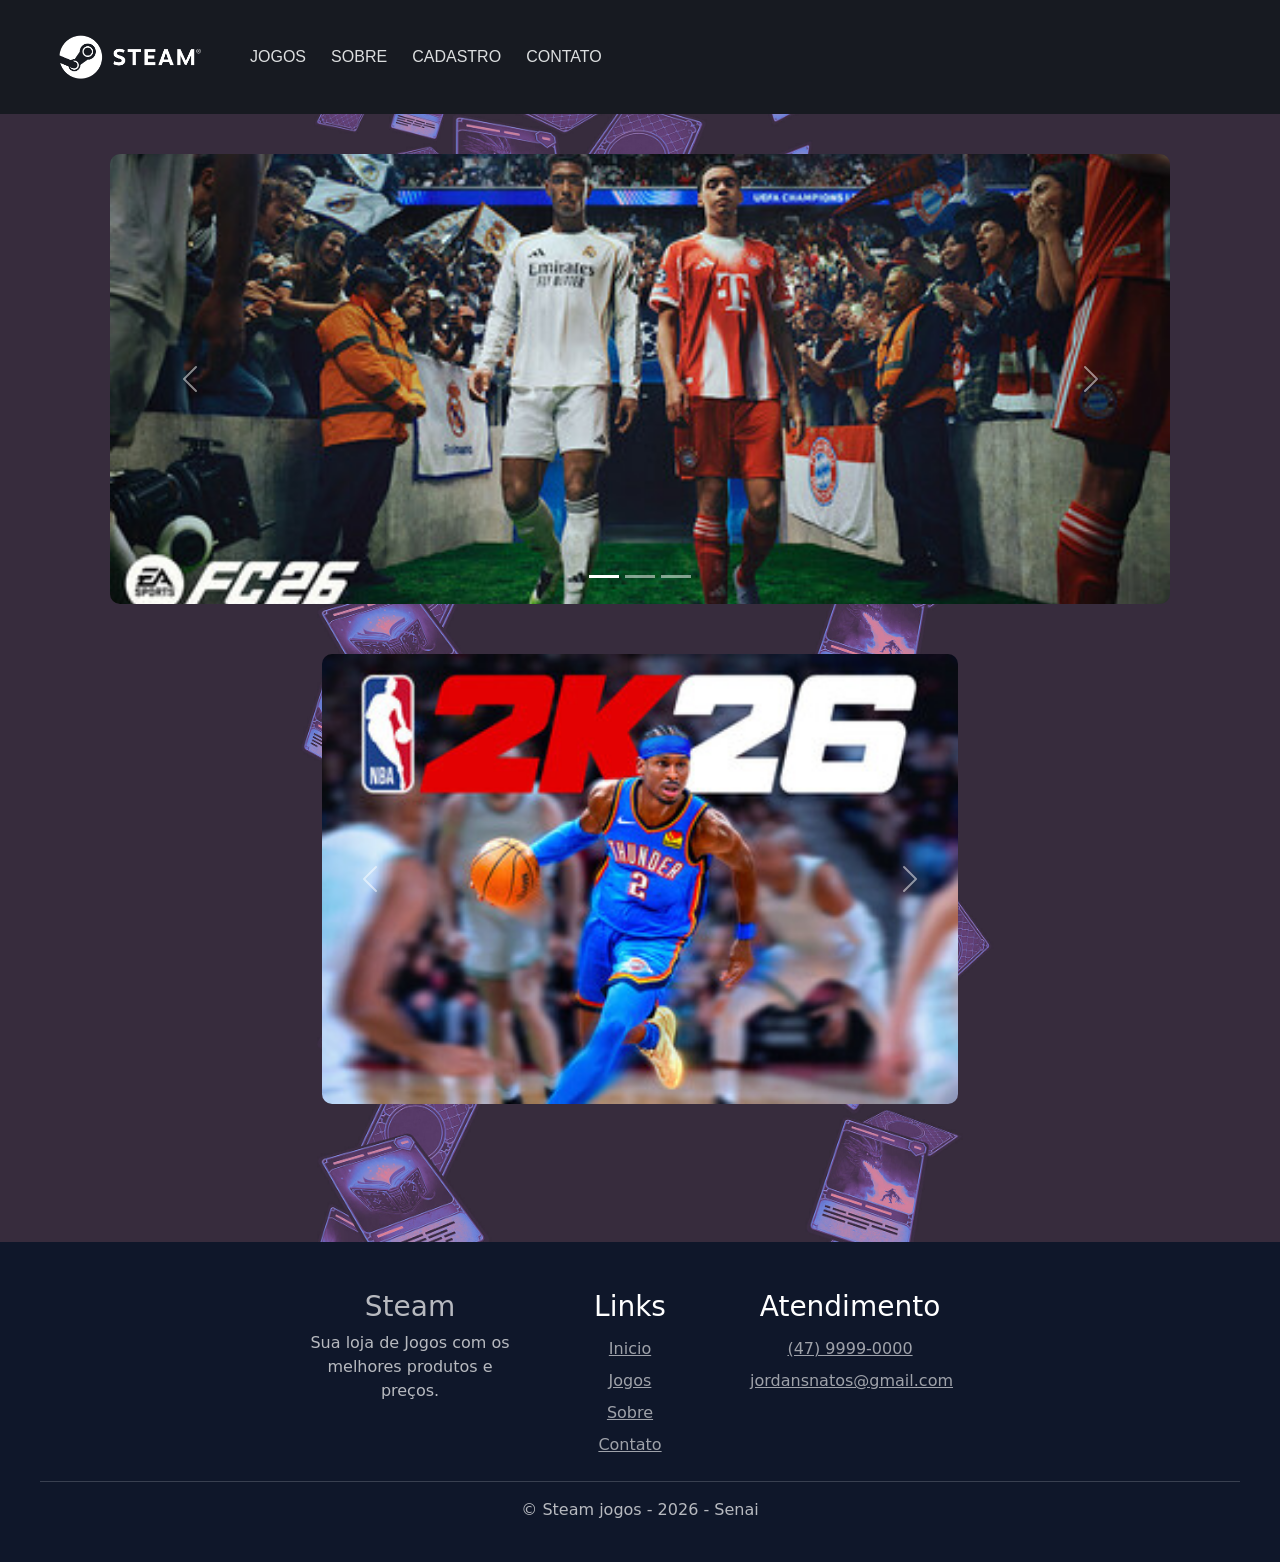
<file: index.html>
<!doctype html>
<html lang="pt-br">
  <head>
    <!-- Required meta tags -->
    <meta charset="utf-8"/>
    <meta name="viewport" content="width=device-width, initial-scale=1"/>
    <link rel="stylesheet" href=".//css/style.css"/>
    <!-- Bootstrap CSS -->
    <link
      href="https://cdn.jsdelivr.net/npm/bootstrap@5.0.2/dist/css/bootstrap.min.css"
      rel="stylesheet"
      integrity="sha384-EVSTQN3/azprG1Anm3QDgpJLIm9Nao0Yz1ztcQTwFspd3yD65VohhpuuCOmLASjC"
      crossorigin="anonymous"
    />

    <title>Bem vindo(a) ao Steam</title>
  </head>

  <body>
    <header>
      <img src="./assets/header_logo.jpeg" alt="logo steam" />
      <nav>
        <a href="jogos.html">Jogos</a>
        <a href="sobre.html">Sobre</a>
        <a href="cadastro.html">Cadastro</a>
        <a href="contato.html">Contato</a>
      </nav>
    </header>

    <main>
      <div
        id="carouselExampleIndicators"
        class="carousel slide"
        data-bs-ride="carousel"
      >
        <div class="carousel-indicators">
          <button
            type="button"
            data-bs-target="#carouselExampleIndicators"
            data-bs-slide-to="0"
            class="active"
            aria-current="true"
            aria-label="Slide 1"
          ></button>
          <button
            type="button"
            data-bs-target="#carouselExampleIndicators"
            data-bs-slide-to="1"
            aria-label="Slide 2"
          ></button>
          <button
            type="button"
            data-bs-target="#carouselExampleIndicators"
            data-bs-slide-to="2"
            aria-label="Slide 3"
          ></button>
        </div>

        <div class="carousel-inner">
          <div class="carousel-item active">
            <img src="./assets/fc26.jpg" class="d-block w-100" alt="FC26" />
          </div>
          <div class="carousel-item">
            <img
              src="./assets/callOfDuty.jpg"
              class="d-block w-100"
              alt="Call of Duty"
            />
          </div>
          <div class="carousel-item">
            <img
              src="./assets/horazion.jpg"
              class="d-block w-100"
              alt="Forza Horizion 6"
            />
          </div>
        </div>

        <button
          class="carousel-control-prev"
          type="button"
          data-bs-target="#carouselExampleIndicators"
          data-bs-slide="prev"
        >
          <span class="carousel-control-prev-icon" aria-hidden="true"></span>
          <span class="visually-hidden">Previous</span>
        </button>

        <button
          class="carousel-control-next"
          type="button"
          data-bs-target="#carouselExampleIndicators"
          data-bs-slide="next"
        >
          <span class="carousel-control-next-icon" aria-hidden="true"></span>
          <span class="visually-hidden">Next</span>
        </button>
      </div>

      <!-- Segundo carrosel -->
      <div class="d-flex justify-content-center w-100 my-5">
        <div style="width: 60%">
          <div
            id="carouselExampleControls"
            class="carousel slide"
            data-bs-ride="carousel"
          >
            <div class="carousel-inner">
              <div class="carousel-item active">
                <img
                  src="./assets/2k26.jpg"
                  class="d-block w-100"
                  alt="Jogo 2k26"
                />
              </div>
              <div class="carousel-item">
                <img
                  src="./assets/battllefield6.jpg"
                  class="d-block w-100"
                  alt="Jogo bettllefield6"
                />
              </div>
              <div class="carousel-item">
                <img
                  src="./assets/gtaV.jpg"
                  class="d-block w-100"
                  alt="Jogo GTA V"
                />
              </div>
            </div>
            <button
              class="carousel-control-prev"
              type="button"
              data-bs-target="#carouselExampleControls"
              data-bs-slide="prev"
            >
              <span
                class="carousel-control-prev-icon"
                aria-hidden="true"
              ></span>
              <span class="visually-hidden">Previous</span>
            </button>
            <button
              class="carousel-control-next"
              type="button"
              data-bs-target="#carouselExampleControls"
              data-bs-slide="next"
            >
              <span
                class="carousel-control-next-icon"
                aria-hidden="true"
              ></span>
              <span class="visually-hidden">Next</span>
            </button>
          </div>
        </div>
      </div>
    </main>
    <script src="https://cdn.jsdelivr.net/npm/bootstrap@5.3.7/dist/js/bootstrap.bundle.min.js"></script>

    <footer>
      <div class="footer-end">
        <div class="footer-grid">
          <h3>Steam</h3>
          <p>Sua loja de Jogos com os melhores produtos e preços.</p>
        </div>
        <div class="footer-grid">
          <div class="footer-col">
            <h3>Links</h3>
            <a href="index.html">Inicio</a>
            <a href="jogos.html">Jogos</a>
            <a href="sobre.html">Sobre</a>
            <a href="contato">Contato</a>
          </div>
        </div>
        <div class="footer-grid">
          <div class="footer-col">
            <h3>Atendimento</h3>
            <a href="tel:+554799990000">(47) 9999-0000</a>
            <a href="malito:jordansnatos@gmail.com">jordansnatos@gmail.com</a>
          </div>
        </div>
      </div>
      <hr />
      <p>&copy; Steam jogos - 2026 - Senai</p>
    </footer>
  </body>
</html>
</file>
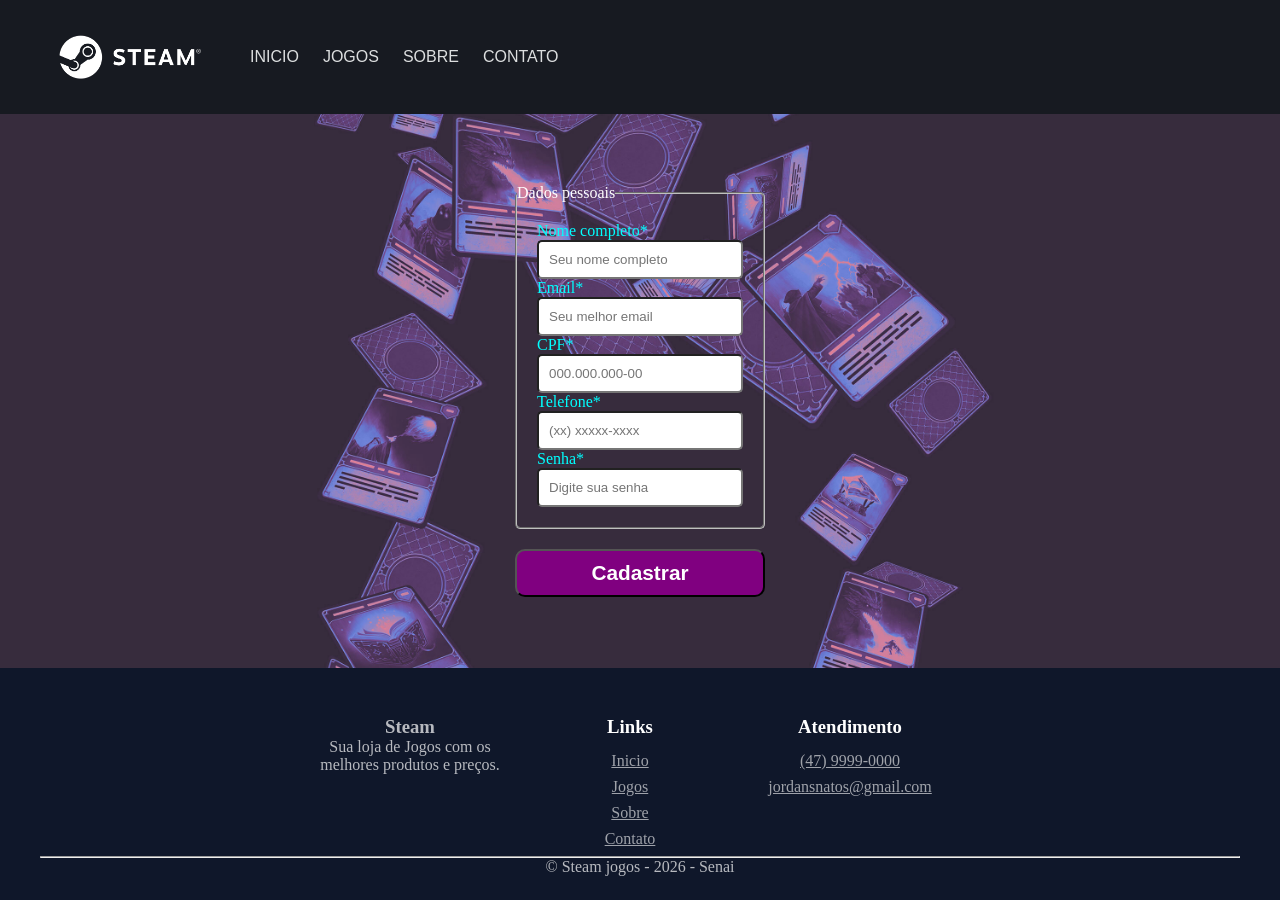
<file: cadastro.html>
<!DOCTYPE html>
<html lang="pt-br">

<head>
    <meta charset="UTF-8">
    <meta name="viewport" content="width=device-width, initial-scale=1.0">
    <title>Se cadastre-se</title>
    <link rel="stylesheet" href="./css/cadastro.css">
</head>

<body>
    <header>
        <img src="./assets/header_logo.jpeg" alt="logo steam" />
        <nav>
            <a href="index.html">Inicio</a>
            <a href="jogos.html">Jogos</a>
            <a href="sobre.html">Sobre</a>
            <a href="contato.html">Contato</a>
        </nav>
    </header>

    <main>
        <form action="index.html" method="get">
            <fieldset>
                <legend>Dados pessoais</legend>
                <div class="campos">
                    <label for="name">Nome completo*</label>
                    <input type="text" name="name" id="name" required placeholder="Seu nome completo" minlength="3">

                    <label for="email">Email*</label>
                    <input type="email" name="email" id="email" required placeholder="Seu melhor email">

                    <label for="cpf">CPF*</label>
                    <input type="text" name="cpf" id="cpf" required placeholder="000.000.000-00" maxlength="14"
                        pattern="\d{3}\.\d{3}\.\d{3}-\d{2}">

                    <label for="telefone">Telefone*</label>
                    <input type="tel" name="telefone" id="telefone" required placeholder="(xx) xxxxx-xxxx"
                        maxlength="15" pattern="\(\d{2}\)\d{5}-\d{4}">

                    <label for="senha">Senha*</label>
                    <input type="password" name="senha" id="senha" placeholder="Digite sua senha" required
                        minlength="6">
                </div>
            </fieldset>
            <div class="div-btn">
                <button class="btn">Cadastrar</button>
            </div>
        </form>
    </main>

    <footer>
        <div class="footer-end">
            <div class="footer-grid">
                <h3>Steam</h3>
                <p>Sua loja de Jogos com os melhores produtos e preços.</p>
            </div>
            <div class="footer-grid">
                <div class="footer-col">
                    <h3>Links</h3>
                    <a href="index.html">Inicio</a>
                    <a href="jogos.html">Jogos</a>
                    <a href="sobre.html">Sobre</a>
                    <a href="contato">Contato</a>
                </div>
            </div>
            <div class="footer-grid">
                <div class="footer-col">
                    <h3>Atendimento</h3>
                    <a href="tel:+554799990000">(47) 9999-0000</a>
                    <a href="malito:jordansnatos@gmail.com">jordansnatos@gmail.com</a>
                </div>
            </div>
        </div>
        <hr>
        <p>&copy; Steam jogos - 2026 - Senai </p>
    </footer>
</body>

</html>
</file>
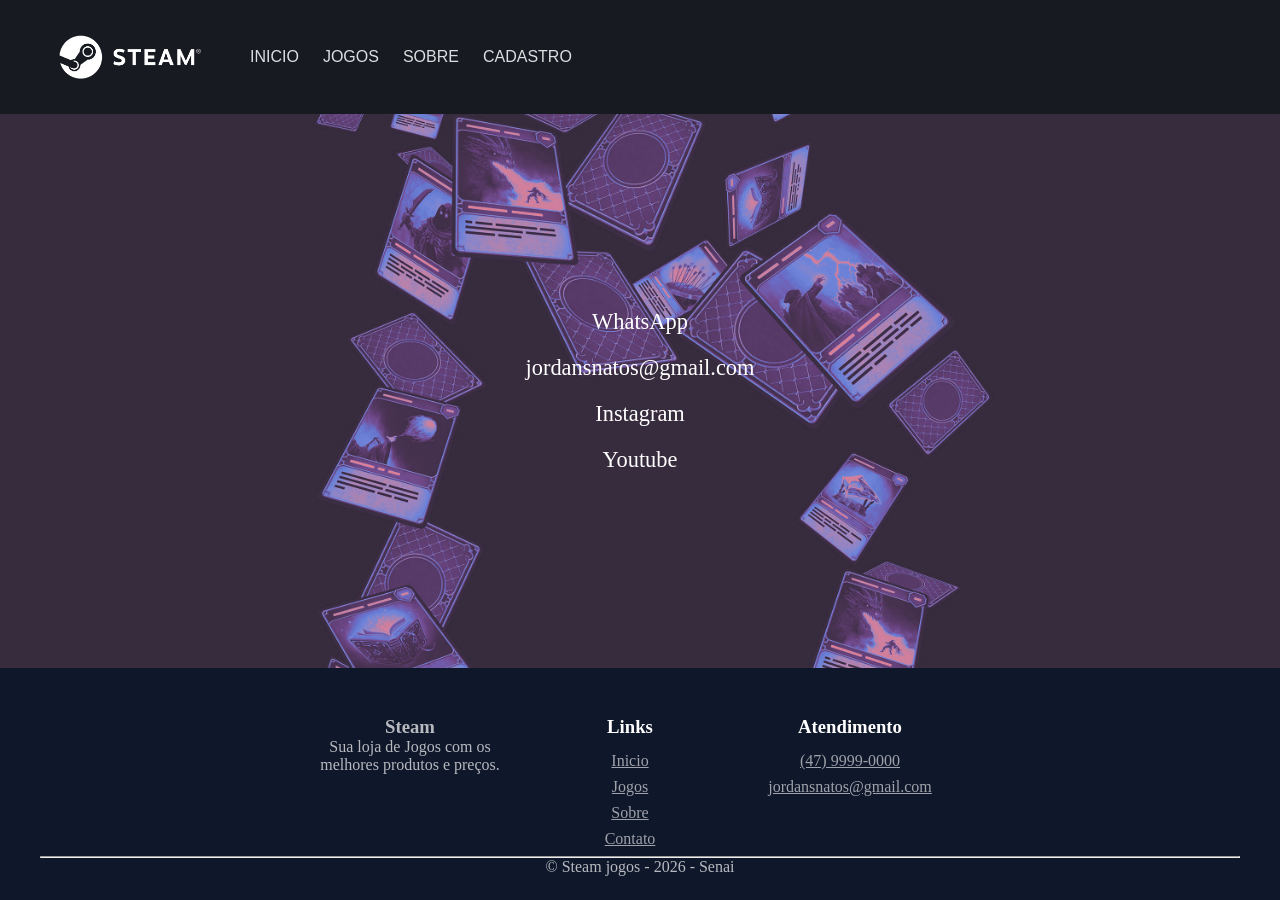
<file: contato.html>
<!doctype html>
<html lang="pt-br">
  <head>
    <meta charset="UTF-8" />
    <meta name="viewport" content="width=device-width, initial-scale=1.0" />
    <title>Contatos</title>
    <link rel="stylesheet" href="./css/contato.css" />
  </head>
  <body>
    <header>
      <img src="./assets/header_logo.jpeg" alt="logo steam" />
      <nav>
        <a href="index.html">Inicio</a>
        <a href="jogos.html">Jogos</a>
        <a href="sobre.html">Sobre</a>
        <a href="cadastro.html">Cadastro</a>
      </nav>
    </header>
    
    <main>
      <section>
        <a href="#">WhatsApp</a>
        <a href="malito:jordansnatos@gmail.com">jordansnatos@gmail.com</a>
        <a href="#">Instagram</a>
        <a href="https://www.youtube.com/@Steam">Youtube</a>
      </section>
    </main>

    <footer>
      <div class="footer-end">
        <div class="footer-grid">
          <h3>Steam</h3>
          <p>Sua loja de Jogos com os melhores produtos e preços.</p>
        </div>
        <div class="footer-grid">
          <div class="footer-col">
            <h3>Links</h3>
            <a href="index.html">Inicio</a>
            <a href="jogos.html">Jogos</a>
            <a href="sobre.html">Sobre</a>
            <a href="contato">Contato</a>
          </div>
        </div>
        <div class="footer-grid">
          <div class="footer-col">
            <h3>Atendimento</h3>
            <a href="tel:+554799990000">(47) 9999-0000</a>
            <a href="malito:jordansnatos@gmail.com">jordansnatos@gmail.com</a>
          </div>
        </div>
      </div>

      <hr /> 
      
      <p>&copy; Steam jogos - 2026 - Senai</p>
    </footer>
  </body>
</html>
</file>
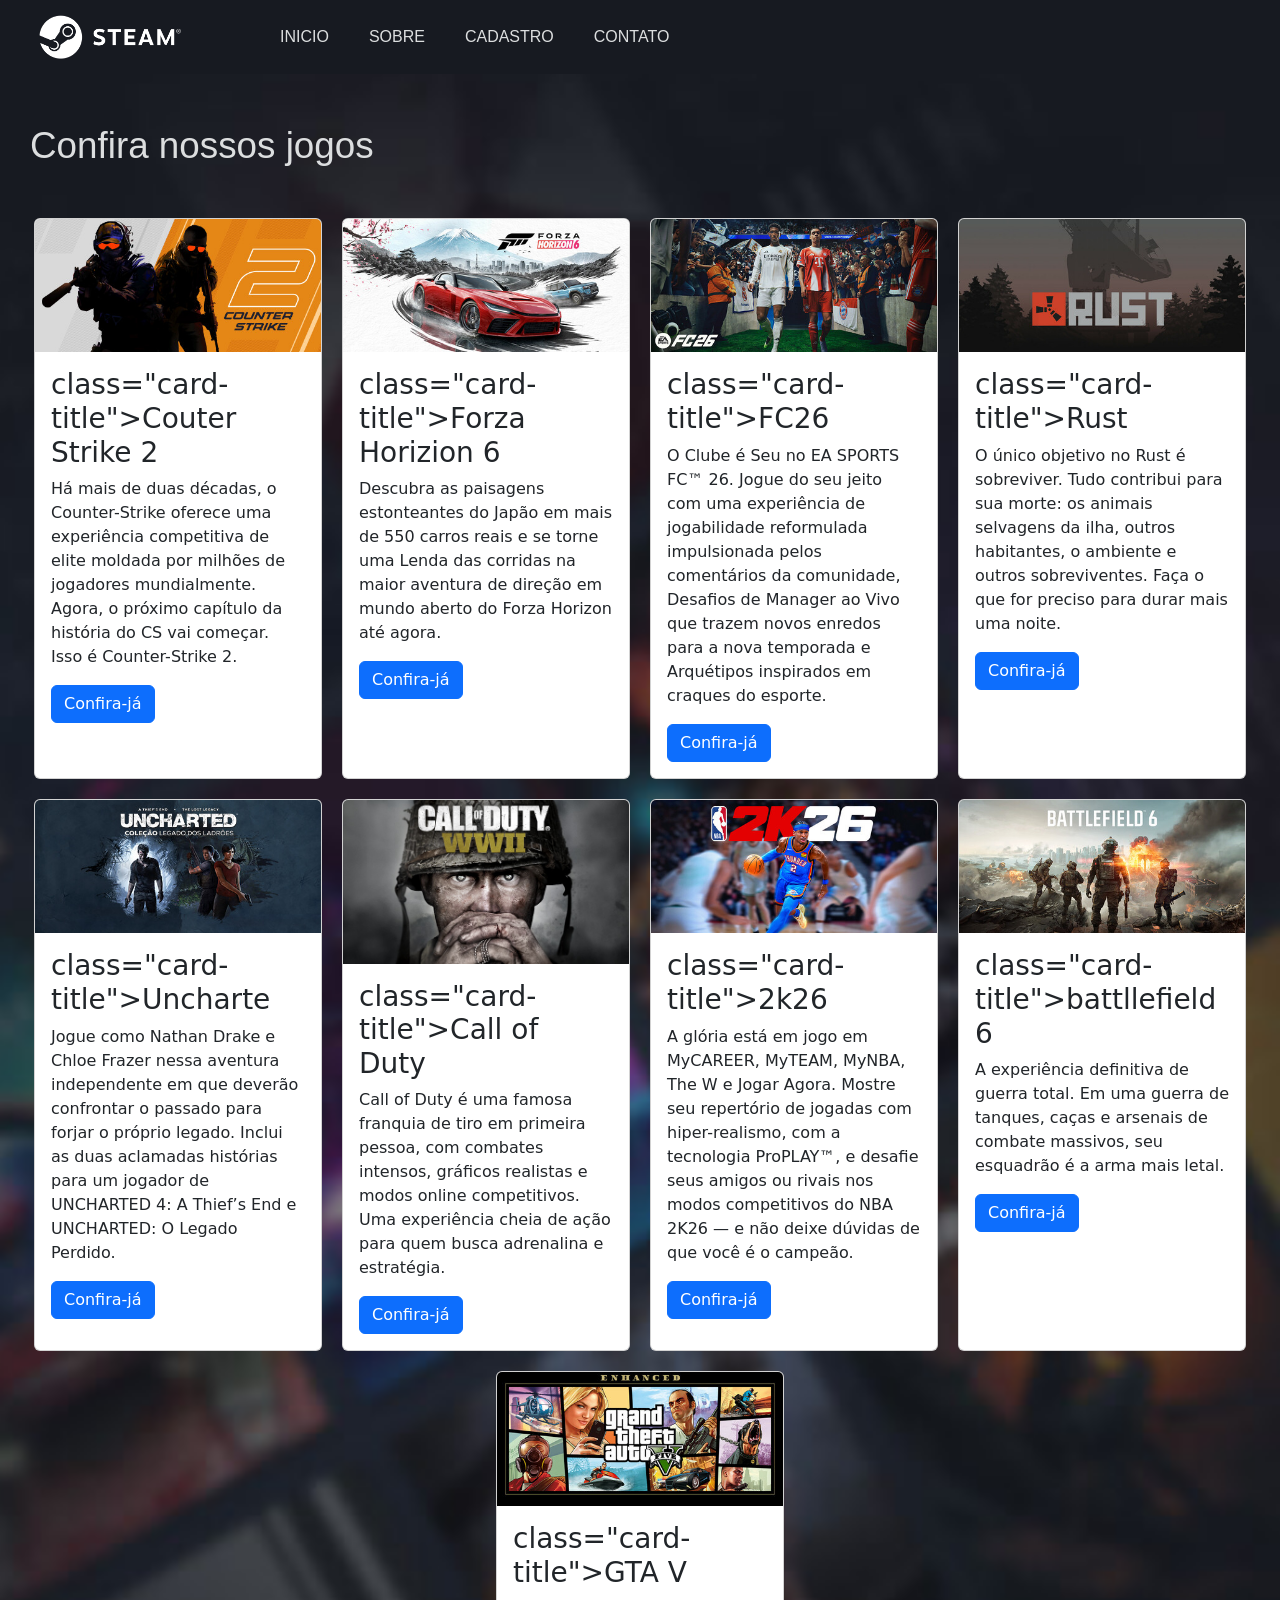
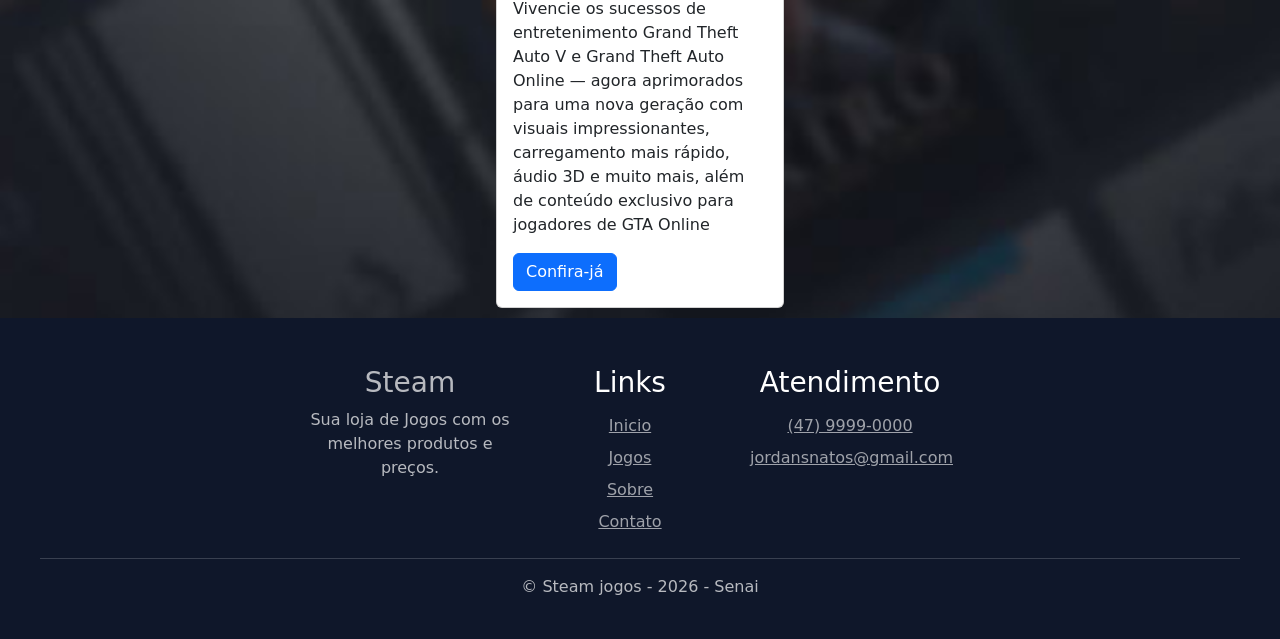
<file: jogos.html>
<!DOCTYPE html>
<html lang="pt-br">

<head>
    <meta charset="UTF-8">
    <meta name="viewport" content="width=device-width, initial-scale=1.0">
    <link href="https://cdn.jsdelivr.net/npm/bootstrap@5.0.2/dist/css/bootstrap.min.css" rel="stylesheet"
        integrity="sha384-EVSTQN3/azprG1Anm3QDgpJLIm9Nao0Yz1ztcQTwFspd3yD65VohhpuuCOmLASjC" crossorigin="anonymous">
    <title>Jogos</title>
    <link rel="stylesheet" href=".//css/jogos.css">
</head>

<body>
    <header>
        <img src="./assets/header_logo.jpeg" alt="logo da Steam">
        <nav>
            <a href="index.html">Inicio</a>
            <a href="sobre.html">Sobre</a>
            <a href="cadastro.html">Cadastro</a>
            <a href="contato.html">Contato</a>
        </nav>
    </header>

    <main>
        <h2>Confira nossos jogos</h2>

        <section class="card-main">
            <div class="card" style="width: 18rem;">
                <img src="./assets/couterstrike.jpg" class="card-img-top" alt="Jogo Couter Strike" loading="lazy">
                <div class="card-body">
                    <h3> class="card-title">Couter Strike 2</h3>
                    <p class="card-text">Há mais de duas décadas, o Counter-Strike oferece uma experiência
                        competitiva de elite moldada por milhões de jogadores mundialmente.
                        Agora, o próximo capítulo da história do CS vai começar. Isso é Counter-Strike 2.
                    </p>
                    <a href="#" class="btn btn-primary">Confira-já</a>
                </div>
            </div>

            <div class="card" style="width: 18rem;">
                <img src="./assets/horazion.jpg" class="card-img-top" alt="Jogo forza horizion 6" loading="lazy">
                <div class="card-body">
                    <h3> class="card-title">Forza Horizion 6</h3>
                    <p class="card-text">
                        Descubra as paisagens estonteantes do Japão em mais de 550 carros reais e se torne
                        uma Lenda das corridas na maior aventura de direção em mundo aberto do Forza Horizon até agora.
                    </p>
                    <a href="#" class="btn btn-primary">Confira-já</a>
                </div>
            </div>

            <div class="card" style="width: 18rem;">
                <img src="./assets/fc26.jpg" class="card-img-top" alt="Jogo FC26" loading="lazy">
                <div class="card-body">
                    <h3> class="card-title">FC26</h3>
                    <p class="card-text">
                        O Clube é Seu no EA SPORTS FC™ 26. Jogue do seu jeito com uma experiência
                        de jogabilidade reformulada impulsionada pelos comentários da comunidade,
                        Desafios de Manager ao Vivo que trazem novos enredos para a nova temporada
                        e Arquétipos inspirados em craques do esporte.
                    </p>
                    <a href="#" class="btn btn-primary">Confira-já</a>
                </div>
            </div>

            <div class="card" style="width: 18rem;">
                <img src="./assets/Rust.jpg" class="card-img-top" alt="Jogo Rust" loading="lazy">
                <div class="card-body">
                    <h3> class="card-title">Rust</h3>
                    <p class="card-text">
                        O único objetivo no Rust é sobreviver.
                        Tudo contribui para sua morte: os animais selvagens
                        da ilha, outros habitantes, o ambiente e outros sobreviventes.
                        Faça o que for preciso para durar mais uma noite.
                    </p>
                    <a href="#" class="btn btn-primary">Confira-já</a>
                </div>
            </div>

            <div class="card" style="width: 18rem;">
                <img src="./assets/Unchsrtted.jpg" class="card-img-top" alt="Jogo Uncharted" loading="lazy">
                <div class="card-body">
                    <h3> class="card-title">Uncharte</h3>
                    <p class="card-text">
                        Jogue como Nathan Drake e Chloe Frazer nessa aventura independente
                        em que deverão confrontar o passado para forjar o próprio legado.
                        Inclui as duas aclamadas histórias para um jogador de UNCHARTED 4:
                        A Thief’s End e UNCHARTED: O Legado Perdido.
                    </p>
                    <a href="#" class="btn btn-primary">Confira-já</a>
                </div>
            </div>

            <div class="card" style="width: 18rem;">
                <img src="./assets/callOfDuty.jpg" class="card-img-top" alt="Jogo Call of Duty" loading="lazy">
                <div class="card-body">
                    <h3> class="card-title">Call of Duty</h3>
                    <p class="card-text">
                        Call of Duty é uma famosa franquia de tiro em primeira pessoa,
                        com combates intensos, gráficos realistas e modos online competitivos.
                        Uma experiência cheia de ação para quem busca adrenalina e estratégia.
                    </p>
                    <a href="#" class="btn btn-primary">Confira-já</a>
                </div>
            </div>
            <div class="card" style="width: 18rem;">
                <img src="./assets/2k26.jpg" class="card-img-top" alt="Jogo 2k26" loading="lazy">
                <div class="card-body">
                    <h3> class="card-title">2k26</h3>
                    <p class="card-text">
                        A glória está em jogo em MyCAREER, MyTEAM, MyNBA, The W e Jogar Agora.
                        Mostre seu repertório de jogadas com hiper-realismo, com a tecnologia ProPLAY™,
                        e desafie seus amigos ou rivais nos modos competitivos do NBA 2K26 — e não deixe
                        dúvidas de que você é o campeão.
                    </p>
                    <a href="#" class="btn btn-primary">Confira-já</a>
                </div>
            </div>
            <div class="card" style="width: 18rem;">
                <img src="./assets/battllefield6.jpg" class="card-img-top" alt="Jogo bettllefield6" loading="lazy">
                <div class="card-body">
                    <h3> class="card-title">battllefield 6</h3>
                    <p class="card-text">
                        A experiência definitiva de guerra total. Em uma guerra de tanques,
                        caças e arsenais de combate massivos, seu esquadrão é a arma mais letal.
                    </p>
                    <a href="#" class="btn btn-primary">Confira-já</a>
                </div>
            </div>
            <div class="card" style="width: 18rem;">
                <img src="./assets/gtaV.jpg" class="card-img-top" alt="Jogo GTA V" loading="lazy">
                <div class="card-body">
                    <h3> class="card-title">GTA V</h3>
                    <p class="card-text">
                        Vivencie os sucessos de entretenimento Grand Theft Auto V e Grand Theft Auto Online
                        — agora aprimorados para uma nova geração com visuais impressionantes, carregamento
                        mais rápido, áudio 3D e muito mais, além de conteúdo exclusivo para jogadores de GTA
                        Online
                    </p>
                    <a href="#" class="btn btn-primary">Confira-já</a>
                </div>
            </div>
        </section>
    </main>

    <footer>
        <div class="footer-end">
            <div class="footer-grid">
                <h3>Steam</h3>
                <p>Sua loja de Jogos com os melhores produtos e preços.</p>
            </div>
            <div class="footer-grid">
                <div class="footer-col">
                    <h3>Links</h3>
                    <a href="index.html">Inicio</a>
                    <a href="jogos.html">Jogos</a>
                    <a href="sobre.html">Sobre</a>
                    <a href="contato">Contato</a>
                </div>
            </div>
            <div class="footer-grid">
                <div class="footer-col">
                    <h3>Atendimento</h3>
                    <a href="tel:+554799990000">(47) 9999-0000</a>
                    <a href="malito:jordansnatos@gmail.com">jordansnatos@gmail.com</a>
                </div>
            </div>
        </div>
         <hr>
         <p>&copy; Steam jogos - 2026 - Senai </p>
    </footer>
</body>

</html>
</file>
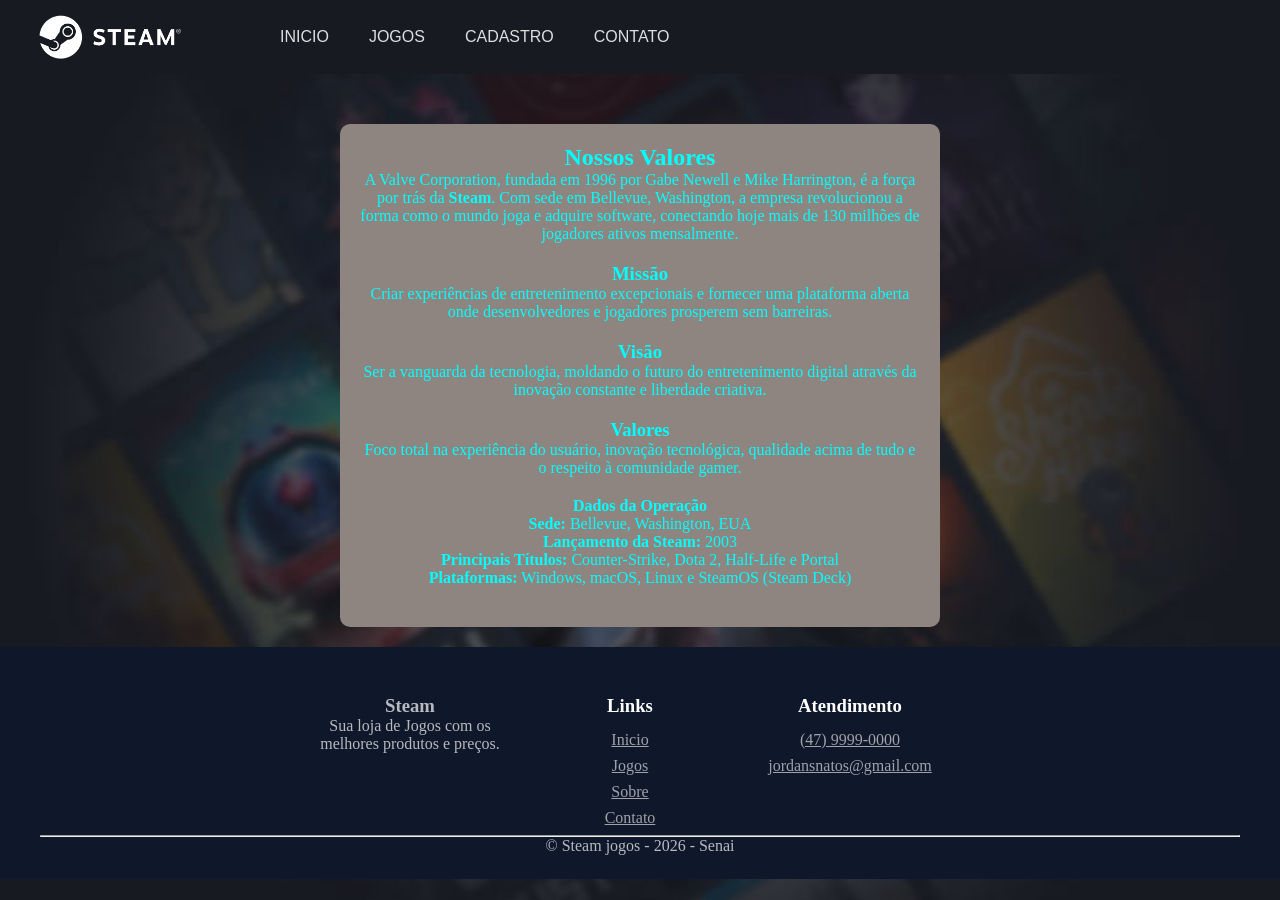
<file: sobre.html>
<!DOCTYPE html>
<html lang="pt-br">

<head>
    <meta charset="UTF-8">
    <meta name="viewport" content="width=device-width, initial-scale=1.0">
    <link rel="stylesheet" href=".//css/sobre.css">
    <title>Sobre</title>
</head>

<body>
    <header>
        <img src="./assets/header_logo.jpeg" alt="logo da Steam">
        <nav>
            <a href="index.html">Inicio</a>
            <a href="jogos.html">Jogos</a>
            <a href="cadastro.html">Cadastro</a>
            <a href="contato.html">Contato</a>
        </nav>
    </header>

    <main>
        <section class="hero">
            
                <h2>Nossos Valores</h2>
                <p class="text">
                    A Valve Corporation, fundada em 1996 por Gabe Newell e Mike Harrington, é a força por trás da
                    <strong>Steam</strong>.
                    Com sede em Bellevue, Washington, a empresa revolucionou a forma como o mundo joga e adquire software,
                    conectando hoje mais de 130 milhões de jogadores ativos mensalmente.
                </p>
    
                <div>
                    <div>
                        <h3>Missão</h3>
                        <p class="text">
                            Criar experiências de entretenimento excepcionais e fornecer uma plataforma aberta onde
                            desenvolvedores e jogadores prosperem sem barreiras.
                        </p>
                    </div>
                    <div>
                        <h3>Visão</h3>
                        <p class="text">
                            Ser a vanguarda da tecnologia, moldando o futuro do entretenimento digital através da inovação
                            constante e liberdade criativa.
                        </p>
                    </div>
                    <div>
                        <h3>Valores</h3>
                        <p class="text">
                            Foco total na experiência do usuário, inovação tecnológica, qualidade acima de tudo e o respeito
                            à comunidade gamer.
                        </p>
                    </div>
                </div>
    
                <div>
                    <h4>Dados da Operação</h4>
                    <ul class="text">
                        <li><strong>Sede:</strong> Bellevue, Washington, EUA</li>
                        <li><strong>Lançamento da Steam:</strong> 2003</li>
                        <li><strong>Principais Títulos:</strong> Counter-Strike, Dota 2, Half-Life e Portal</li>
                        <li><strong>Plataformas:</strong> Windows, macOS, Linux e SteamOS (Steam Deck)</li>
                    </ul>
                </div>
            
        </section>
    </main>

    <footer>
      <div class="footer-end">
        <div class="footer-grid">
          <h3>Steam</h3>
          <p>Sua loja de Jogos com os melhores produtos e preços.</p>
        </div>
        <div class="footer-grid">
          <div class="footer-col">
            <h3>Links</h3>
            <a href="index.html">Inicio</a>
            <a href="jogos.html">Jogos</a>
            <a href="sobre.html">Sobre</a>
            <a href="contato">Contato</a>
          </div>
        </div>
        <div class="footer-grid">
          <div class="footer-col">
            <h3>Atendimento</h3>
            <a href="tel:+554799990000">(47) 9999-0000</a>
            <a href="malito:jordansnatos@gmail.com">jordansnatos@gmail.com</a>
          </div>
        </div>
      </div>
      <hr />
      <p>&copy; Steam jogos - 2026 - Senai</p>
    </footer>
</body>
</html>
</file>
<file: css/style.css>
:root {
    --cor-primaria--: #ffffff;
    --cor-secundaria: radial-gradient(107.95% 57.49% at 50% 100%, rgba(24, 37, 53, 0.2) 0%, rgba(24, 37, 53, 0.5215686275) 5%, rgba(24, 37, 53, 0.8509803922) 20%, #182535 60%, #192330 100%);
    ;
    --cor-destaque: #8f8580;
    --fonte: 'Segoe UI', Arial, sans-serif;
    --raio: 10px;
    --sombra: 0 4px 12px rgba(0, 0, 0, .08);
}

* {
    margin: 0;
    padding: 0;
    box-sizing: border-box;
}

body {
    background: url(../assets/fundo.jpg);
    background-repeat: no-repeat;
    background-size: cover;
    /* Footer grudado no rodapé */
    display: flex;
    flex-direction: column;
    min-height: 100vh;
}

.card-main{
    display: flex;
    flex-wrap: wrap;
    gap: 20px;
    justify-content: center;
    width: 100%;
}

.carousel{
    margin-bottom: 50px;
}

.carousel-item img{
    height: 450px;
    object-fit: cover;
    border-radius: 10px;
}

main {
    flex: 1;
    /* cresce e empurra footer */
    padding: 40px 20px;
    max-width: 1100px;
    margin: 0 auto;
    width: 100%;
}

header {
    background: #171a21;
    padding: 20px;
    display: flex;
    align-items: center;
}

header img {
    width: 220px;
    padding: 15px;
}

header a{
    font-size: 14px;
    font-size: 16px;
    font-family: "Motiva Sans", "Twemoji", "Noto Sans", Helvetica, sans-serif;
    font-weight: 500;
    text-transform: uppercase;
    color: #dcdedf;
    text-decoration: none;
    transition: 0.3s;
    border-radius: 5px;
    padding: 10px;
}

header a:hover{
    background-color: rgba(255, 255, 255, 0.1);
    
}

.select-nav {
    width: 100px;
    padding: 5px;
    text-align: center;
    border-radius: 5px;
    background: var(--cor-destaque);
    color: var(--cor-primaria--);
}

.select-nav:hover {
    cursor: pointer;
}

footer {
    background: #0f172a;
    color: rgba(255, 255, 255, .7);
    padding: 48px 40px 24px;
    text-align: center;
}

.footer-grid{
    display: flex;
    flex-direction: column;
    margin-right: 20px;
    width: 200px;
}

.footer-col {
    flex: 1;
    min-width: 180px;
}

.footer-col h3 {
    color: white;
    margin-bottom: 14px;
}

.footer-col a {
    color: rgba(255, 255, 255, .6);
    display: block;
    margin-bottom: 8px;
}

.footer-col a:hover {
    color: white;
}

.footer-bottom {
    border-top: 1px solid rgba(255, 255, 255, .1);
    padding-top: 20px;
    text-align: center;
    font-size: .85rem;
}
.footer-end{
    display: flex;
    justify-content: center;
}
.menorCarousel{
    width: 60%;
    margin: auto 0;
    display: flex;
    justify-content: center;   
}
</file>
<file: css/cadastro.css>
:root {
    --cor-primaria--: aqua;
    --cor-secundaria: radial-gradient(107.95% 57.49% at 50% 100%, rgba(24, 37, 53, 0.2) 0%, rgba(24, 37, 53, 0.5215686275) 5%, rgba(24, 37, 53, 0.8509803922) 20%, #182535 60%, #192330 100%);
    ;
    --cor-destaque: #8f8580;
    --fonte: 'Segoe UI', Arial, sans-serif;
    --raio: 10px;
    --sombra: 0 4px 12px rgba(0, 0, 0, .08);
}

* {
    margin: 0;
    padding: 0;
    box-sizing: border-box;
}

header {
    background: #171a21;
    padding: 20px;
    display: flex;
    align-items: center;
}

header img {
    width: 220px;
    padding: 15px;
}

header a{
    font-size: 14px;
    font-size: 16px;
    font-family: "Motiva Sans", "Twemoji", "Noto Sans", Helvetica, sans-serif;
    font-weight: 500;
    text-transform: uppercase;
    color: #dcdedf;
    text-decoration: none;
    transition: 0.3s;
    border-radius: 5px;
    padding: 10px;
}

header a:hover{
    background-color: rgba(255, 255, 255, 0.1);
    
}
body {
    background: url(../assets/fundo.jpg);
    background-repeat: no-repeat;
    background-size: cover;
    /* Footer grudado no rodapé */
    display: flex;
    flex-direction: column;
    min-height: 100vh;
}

main {
    display: flex;
    flex-direction: column;
    justify-content: center;
    align-items: center;
    flex: 1;
    /* cresce e empurra footer */
    padding: 40px 20px;
    max-width: 1100px;
    margin: 0 auto;
    width: 100%;
}

fieldset{
    border-radius: 5px;
}

.campos{
    display: flex;
    flex-direction:column;
    padding: 20px;
}

label{
    color: var(--cor-primaria--);
    font-weight: 500;
}

input{
    padding: 10px;
    border-radius: 5px;
}

legend{
    color: #ffffff;
    
}
.div-btn{
    display: flex;
    justify-content: center;
    align-items: center;
    margin-top: 20px;
}
.btn{ 
    border-radius: 10px;
    width: 250px;
    padding: 10px;
    font-weight: 600;
    font-size: 1.3rem;
    background: purple;
    color: #ffffff;
}

.btn:hover{
    cursor: pointer;
    background: #25095c;
    color: #ffffff;
}

footer {
    background: #0f172a;
    color: rgba(255, 255, 255, .7);
    padding: 48px 40px 24px;
    text-align: center;
}

.footer-grid{
    display: flex;
    flex-direction: column;
    margin-right: 20px;
    width: 200px;
}

.footer-col {
    flex: 1;
    min-width: 180px;
}

.footer-col h3 {
    color: white;
    margin-bottom: 14px;
}

.footer-col a {
    color: rgba(255, 255, 255, .6);
    display: block;
    margin-bottom: 8px;
}

.footer-col a:hover {
    color: white;
}

.footer-bottom {
    border-top: 1px solid rgba(255, 255, 255, .1);
    padding-top: 20px;
    text-align: center;
    font-size: .85rem;
}
.footer-end{
    display: flex;
    justify-content: center;
}
</file>
<file: css/contato.css>
:root {
    --cor-primaria--: #ffffff;
    --cor-secundaria: radial-gradient(107.95% 57.49% at 50% 100%, rgba(24, 37, 53, 0.2) 0%, rgba(24, 37, 53, 0.5215686275) 5%, rgba(24, 37, 53, 0.8509803922) 20%, #182535 60%, #192330 100%);
    ;
    --cor-destaque: #8f8580;
    --fonte: 'Segoe UI', Arial, sans-serif;
    --raio: 10px;
    --sombra: 0 4px 12px rgba(0, 0, 0, .08);
}

* {
    margin: 0;
    padding: 0;
    box-sizing: border-box;
}

body {
    background: url(../assets/fundo.jpg);
    background-repeat: no-repeat;
    background-size: cover;
    /* Footer grudado no rodapé */
    display: flex;
    flex-direction: column;
    min-height: 100vh;
}

header {
    background: #171a21;
    padding: 20px;
    display: flex;
    align-items: center;
}

header img {
    width: 220px;
    padding: 15px;
}

header a{
    font-size: 14px;
    font-size: 16px;
    font-family: "Motiva Sans", "Twemoji", "Noto Sans", Helvetica, sans-serif;
    font-weight: 500;
    text-transform: uppercase;
    color: #dcdedf;
    text-decoration: none;
    transition: 0.3s;
    border-radius: 5px;
    padding: 10px;
}

header a:hover{
    background-color: rgba(255, 255, 255, 0.1);
    
}
main{
    display: flex;
    justify-content: center;
    align-items: center;
    margin: auto;
    width: 800px;
    height: 200px;
}

main a{
    display: flex;
    flex-direction: column;
    color: var(--cor-primaria--);
    text-align: center;
    margin: 20px;
    font-size: 1.4rem;
    text-decoration: none;
}

main a:hover{
    padding: 5px;
    border-radius: 5px;
    transition: 2.s;
    background-color: rgba(32, 29, 29, 0.774);
}

footer {
    background: #0f172a;
    color: rgba(255, 255, 255, .7);
    padding: 48px 40px 24px;
    text-align: center;
}

.footer-grid{
    display: flex;
    flex-direction: column;
    margin-right: 20px;
    width: 200px;
}

.footer-col {
    flex: 1;
    min-width: 180px;
}

.footer-col h3 {
    color: white;
    margin-bottom: 14px;
}

.footer-col a {
    color: rgba(255, 255, 255, .6);
    display: block;
    margin-bottom: 8px;
}

.footer-col a:hover {
    color: white;
}

.footer-bottom {
    border-top: 1px solid rgba(255, 255, 255, .1);
    padding-top: 20px;
    text-align: center;
    font-size: .85rem;
}
.footer-end{
    display: flex;
    justify-content: center;
}
</file>
<file: css/jogos.css>
:root {
    --cor-primaria--: #ffffff;
    --cor-secundaria: radial-gradient(107.95% 57.49% at 50% 100%, rgba(24, 37, 53, 0.2) 0%, rgba(24, 37, 53, 0.5215686275) 5%, rgba(24, 37, 53, 0.8509803922) 20%, #182535 60%, #192330 100%);
    ;
    --cor-destaque: #8f8580;
    --fonte: 'Segoe UI', Arial, sans-serif;
    --raio: 10px;
    --sombra: 0 4px 12px rgba(0, 0, 0, .08);
}

* {
    margin: 0;
    padding: 0;
    box-sizing: border-box;
}

body {
    background: url(../assets/new_login_bg_strong_mask_mobile.jpg);
    background-position: center;
    background-repeat: no-repeat;
    background-size: cover;
}

main {
    margin: 10px;
}

header {
    background: #171a21;
    display: flex;
    align-items: center;
}

header img {
    width: 220px;
    padding: 15px;
}

header nav {
    display: flex;
    gap: 20px;
    margin-left: 50px;
}

header a {
    font-size: 14px;
    font-size: 16px;
    font-family: "Motiva Sans", "Twemoji", "Noto Sans", Helvetica, sans-serif;
    font-weight: 500;
    text-transform: uppercase;
    color: #dcdedf;
    text-decoration: none;
    transition: 0.3s;
    border-radius: 5px;
    padding: 10px;
}

header a:hover {
    background-color: rgba(255, 255, 255, 0.1);

}

.card-main {
    display: flex;
    flex-wrap: wrap;
    gap: 20px;
    justify-content: center;
    width: 100%;
}

h2 {
    font-family: "Motiva Sans", Sans-serif;
    font-weight: 300;
    font-size: 2.3rem;
    color: #dcdedf;
    margin: 50px 0 50px 20px;
}

footer {
    background: #0f172a;
    color: rgba(255, 255, 255, .7);
    padding: 48px 40px 24px;
    text-align: center;
}

.footer-grid{
    display: flex;
    flex-direction: column;
    margin-right: 20px;
    width: 200px;
}

.footer-col {
    flex: 1;
    min-width: 180px;
}

.footer-col h3 {
    color: white;
    margin-bottom: 14px;
}

.footer-col a {
    color: rgba(255, 255, 255, .6);
    display: block;
    margin-bottom: 8px;
}

.footer-col a:hover {
    color: white;
}

.footer-bottom {
    border-top: 1px solid rgba(255, 255, 255, .1);
    padding-top: 20px;
    text-align: center;
    font-size: .85rem;
}
.footer-end{
    display: flex;
    justify-content: center;
}
</file>
<file: css/sobre.css>
:root {
    --cor-primaria--: aqua;
    --cor-secundaria: radial-gradient(107.95% 57.49% at 50% 100%, rgba(24, 37, 53, 0.2) 0%, rgba(24, 37, 53, 0.5215686275) 5%, rgba(24, 37, 53, 0.8509803922) 20%, #182535 60%, #192330 100%);
    ;
    --cor-destaque: #8f8580;
    --fonte: 'Segoe UI', Arial, sans-serif;
    --raio: 10px;
    --sombra: 0 4px 12px rgba(0, 0, 0, .08);
}

*{
    margin: 0;
    padding: 0;
    box-sizing: border-box;
}

body{
    background: url(../assets/new_login_bg_strong_mask_mobile.jpg);
    background-position: center;
    background-repeat: no-repeat;
    background-size: cover;
}

header{
    background: #171a21;
    display: flex;
    align-items: center;
}

header img{
    width: 220px;
    padding: 15px;
}

header nav{
    display: flex;
    gap: 20px;
    margin-left: 50px;
}

header a{
    font-size: 14px;
    font-size: 16px;
    font-family: "Motiva Sans", "Twemoji", "Noto Sans", Helvetica, sans-serif;
    font-weight: 500;
    text-transform: uppercase;
    color: #dcdedf;
    text-decoration: none;
    transition: 0.3s;
    border-radius: 5px;
    padding: 10px;
}

header a:hover{
    background-color: rgba(255, 255, 255, 0.1);
    
}

.hero{
    color: var(--cor-primaria--);
    width: 600px;
    margin: auto;
    margin-top: 50px;
    background: #8f8580;
    padding: 20px;
    margin-bottom: 20px;
    text-align: center;
    border-radius: 10px;
}

.text{
    margin-bottom: 20px;
    list-style-type:none;
}

footer {
    background: #0f172a;
    color: rgba(255, 255, 255, .7);
    padding: 48px 40px 24px;
    text-align: center;
}

.footer-grid{
    display: flex;
    flex-direction: column;
    margin-right: 20px;
    width: 200px;
}

.footer-col {
    flex: 1;
    min-width: 180px;
}

.footer-col h3 {
    color: white;
    margin-bottom: 14px;
}

.footer-col a {
    color: rgba(255, 255, 255, .6);
    display: block;
    margin-bottom: 8px;
}

.footer-col a:hover {
    color: white;
}

.footer-bottom {
    border-top: 1px solid rgba(255, 255, 255, .1);
    padding-top: 20px;
    text-align: center;
    font-size: .85rem;
}
.footer-end{
    display: flex;
    justify-content: center;
}
</file>
